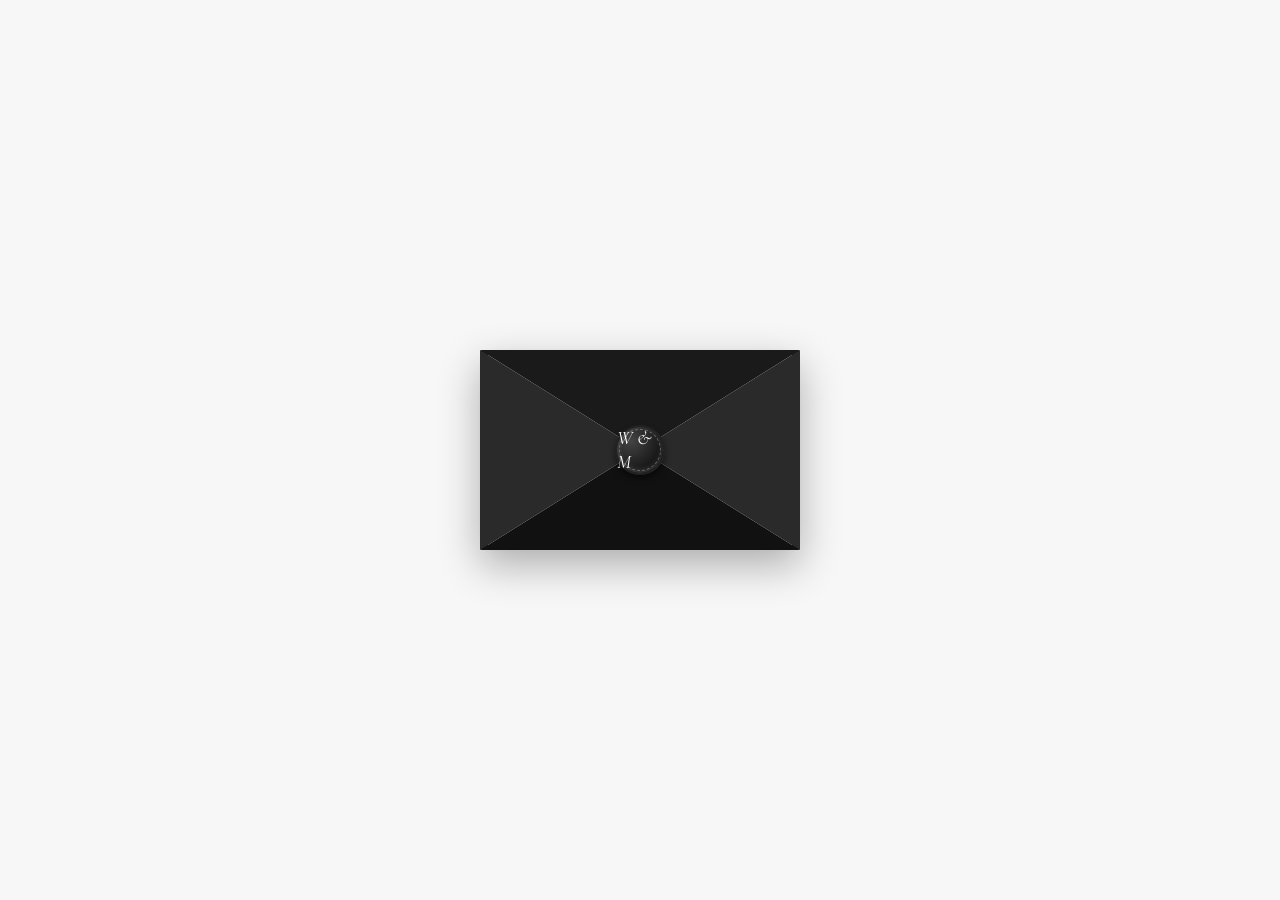
<file: public/index.html>
<!DOCTYPE html>
<html lang="de">
<head>
    <meta charset="UTF-8">
    <meta name="viewport" content="width=device-width, initial-scale=1.0">
    <title>Hochzeitseinladung</title>
    <link rel="preconnect" href="https://fonts.googleapis.com">
    <link rel="preconnect" href="https://fonts.gstatic.com" crossorigin>
    <link href="https://fonts.googleapis.com/css2?family=Cormorant+Garamond:ital,wght@0,400;0,600;1,400&family=Montserrat:wght@300;400;600&display=swap" rel="stylesheet">
    <link rel="stylesheet" href="style.css">
</head>
<body>
    <!-- Audio element for background music -->
    <!-- Using a placeholder classical music URL. You can replace this with your own local file -->
    <audio id="bg-music" loop>
        <source src="https://cdn.pixabay.com/download/audio/2022/02/10/audio_f823e2fb7c.mp3?filename=piano-moment-9835.mp3" type="audio/mpeg">
        Ihr Browser unterstützt kein Audio.
    </audio>

    <div class="container">
        <div class="envelope-wrapper" id="envelope-wrapper">
            <div class="envelope">
                <div class="flap top" id="flap">
                    <div class="wax-seal" id="wax-seal">
                        <span>W & M</span>
                    </div>
                </div>
                <div class="flap right"></div>
                <div class="flap left"></div>
                <div class="flap bottom"></div>
                
                <div class="letter" id="letter">
                    <div class="letter-content">
                        <div class="names-header">Wir heiraten!</div>
                        <h1 class="guest-name" id="guest-name">Lieber Gast,</h1>
                        <p class="invitation-text">
                            wir freuen uns sehr, diesen besonderen Tag mit dir zu verbringen.
                            <br><br>
                            <strong>Wann:</strong> 20. August 2027<br>
                            <strong>Wo:</strong> Schloss Schönbrunn, Wien
                        </p>
                        
                        <div class="rsvp-section" id="rsvp-section">
                            <p>Bitte gib uns bis zum 01. Juni Bescheid:</p>
                            <div class="buttons">
                                <button class="btn accept" onclick="submitRSVP('accepted')">Zusagen</button>
                                <button class="btn decline" onclick="submitRSVP('declined')">Absagen</button>
                            </div>
                        </div>
                        <div id="rsvp-response" class="hidden">
                            <p class="response-msg" id="response-msg"></p>
                        </div>
                    </div>
                </div>
            </div>
        </div>
    </div>

    <script src="script.js"></script>
</body>
</html>
</file>
<file: public/style.css>
:root {
    --bg-color: #f7f7f7;
    --text-color: #111;
    --envelope-color: #111; /* black envelope */
    --envelope-bg: #1c1c1c;
    --card-color: #ffffff;
    --font-heading: 'Cormorant Garamond', serif;
    --font-body: 'Montserrat', sans-serif;
    --accent: #111;
}

* {
    box-sizing: border-box;
    margin: 0;
    padding: 0;
}

body {
    background-color: var(--bg-color);
    color: var(--text-color);
    font-family: var(--font-body);
    display: flex;
    justify-content: center;
    align-items: center;
    min-height: 100vh;
    overflow: hidden; /* Hide scrollbars for the SPA feel */
}

.container {
    perspective: 1500px;
}

.envelope-wrapper {
    position: relative;
    width: 320px;
    height: 200px;
    transition: transform 0.8s ease-in-out;
    transform-style: preserve-3d;
    cursor: pointer;
}

.envelope-wrapper.open {
    transform: translateY(120px);
    cursor: default;
}

.envelope {
    position: relative;
    width: 100%;
    height: 100%;
    background: var(--envelope-bg);
    border-radius: 4px;
    box-shadow: 0 15px 40px rgba(0,0,0,0.3);
    z-index: 10;
}

/* Flaps using borders for the geometric shapes */
.flap {
    position: absolute;
    width: 100%;
    height: 100%;
}

.flap.left {
    border-left: 160px solid #2a2a2a;
    border-top: 100px solid transparent;
    border-bottom: 100px solid transparent;
    z-index: 4;
}

.flap.right {
    border-right: 160px solid #2a2a2a;
    border-top: 100px solid transparent;
    border-bottom: 100px solid transparent;
    right: 0;
    z-index: 4;
}

.flap.bottom {
    border-bottom: 100px solid var(--envelope-color);
    border-left: 160px solid transparent;
    border-right: 160px solid transparent;
    bottom: 0;
    z-index: 5;
}

.flap.top {
    border-top: 100px solid #1a1a1a;
    border-left: 160px solid transparent;
    border-right: 160px solid transparent;
    top: 0;
    transform-origin: top;
    transition: transform 0.6s 0.2s cubic-bezier(0.4, 0, 0.2, 1);
    z-index: 6;
}

.envelope-wrapper.open .flap.top {
    transform: rotateX(180deg);
    z-index: 0;
}

/* Wax Seal */
.wax-seal {
    position: absolute;
    top: -25px;
    left: calc(50% - 25px);
    width: 50px;
    height: 50px;
    background: radial-gradient(circle at 30% 30%, #444, #000);
    border-radius: 50%;
    box-shadow: 0 4px 6px rgba(0,0,0,0.5), inset 0 -2px 6px rgba(255,255,255,0.2);
    display: flex;
    justify-content: center;
    align-items: center;
    color: #fff;
    font-family: var(--font-heading);
    font-size: 1.2rem;
    font-style: italic;
    border: 2px solid #222;
    transition: opacity 0.3s 0.6s, transform 0.3s;
}

.wax-seal::after {
    content: '';
    position: absolute;
    width: 40px;
    height: 40px;
    border: 1px dashed rgba(255,255,255,0.3);
    border-radius: 50%;
}

.envelope-wrapper.open .wax-seal {
    opacity: 0;
}

.envelope-wrapper:hover:not(.open) .wax-seal {
    transform: scale(1.1);
}

/* Letter Content */
.letter {
    position: absolute;
    top: 5px;
    left: 5px;
    right: 5px;
    bottom: 5px;
    background: var(--card-color);
    border-radius: 4px;
    z-index: 3;
    padding: 30px 20px;
    text-align: center;
    box-shadow: 0 0 10px rgba(0,0,0,0.1);
    transition: transform 0.8s 0.8s cubic-bezier(0.4, 0, 0.2, 1);
}

.envelope-wrapper.open .letter {
    transform: translateY(-260px);
    z-index: 7;
}

.letter-content {
    display: flex;
    flex-direction: column;
    justify-content: center;
    height: 100%;
    opacity: 0;
    transition: opacity 0.5s 1.2s;
}

.envelope-wrapper.open .letter-content {
    opacity: 1;
}

.names-header {
    font-family: var(--font-heading);
    font-size: 1.5rem;
    text-transform: uppercase;
    letter-spacing: 2px;
    margin-bottom: 20px;
    border-bottom: 1px solid #ccc;
    padding-bottom: 10px;
}

.guest-name {
    font-family: var(--font-heading);
    font-size: 2rem;
    font-style: italic;
    margin-bottom: 15px;
}

.invitation-text {
    font-size: 0.9rem;
    line-height: 1.6;
    margin-bottom: 25px;
    color: #444;
}

.rsvp-section p {
    font-size: 0.85rem;
    font-weight: 600;
    margin-bottom: 10px;
}

.buttons {
    display: flex;
    justify-content: center;
    gap: 10px;
}

.btn {
    padding: 10px 20px;
    border: 1px solid var(--accent);
    background: transparent;
    color: var(--accent);
    cursor: pointer;
    font-family: var(--font-body);
    font-size: 0.8rem;
    text-transform: uppercase;
    letter-spacing: 1px;
    transition: all 0.3s;
}

.btn:hover {
    background: var(--accent);
    color: var(--card-color);
}

.hidden {
    display: none !important;
}

.response-msg {
    font-family: var(--font-heading);
    font-size: 1.2rem;
    font-style: italic;
    color: var(--accent);
    margin-top: 15px;
}

/* Animations */
@keyframes float {
    0% { transform: translateY(0px); }
    50% { transform: translateY(-10px); }
    100% { transform: translateY(0px); }
}

.envelope-wrapper:not(.open) {
    animation: float 4s ease-in-out infinite;
}
</file>
